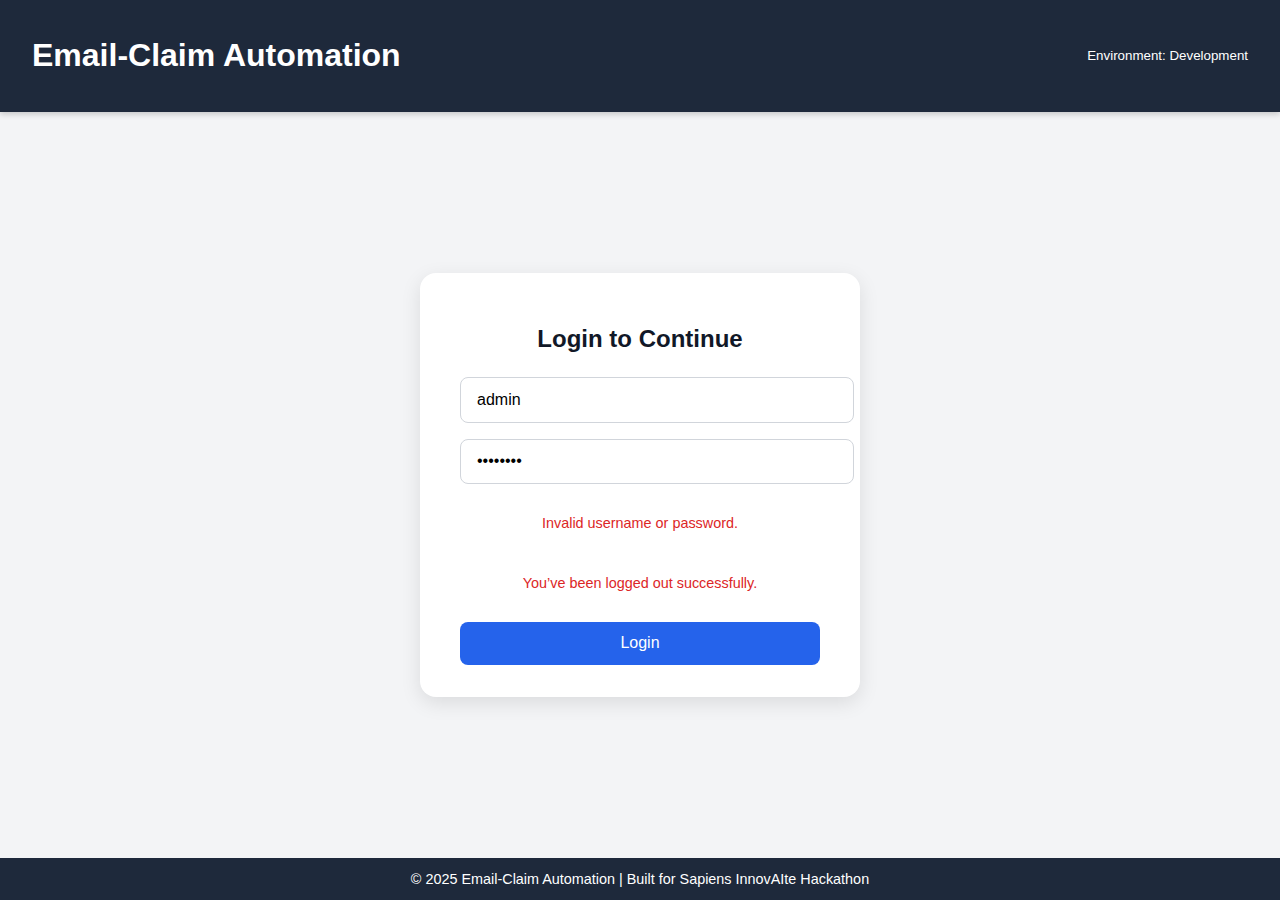
<file: src/main/resources/static/index.html>
<!doctype html>
<html lang="en" xmlns:th="http://www.thymeleaf.org">
<head>
    <meta charset="utf-8" />
    <meta name="viewport" content="width=device-width, initial-scale=1" />
    <title>Email-Claim Automation — Login</title>
    <style>
    :root {
      --primary: #2563eb;
      --primary-dark: #1e40af;
      --gray: #f3f4f6;
      --text: #111827;
    }

    body {
      margin: 0;
      font-family: "Segoe UI", sans-serif;
      background-color: var(--gray);
      color: var(--text);
      display: flex;
      flex-direction: column;
      min-height: 100vh;
    }

    header {
      background: #1e293b;
      color: #fff;
      padding: 1rem 2rem;
      display: flex;
      justify-content: space-between;
      align-items: center;
      box-shadow: 0 2px 6px rgba(0, 0, 0, 0.2);
    }

    main {
      flex: 1;
      display: flex;
      justify-content: center;
      align-items: center;
      padding: 2rem;
    }

    .login-card {
      background: white;
      padding: 2rem 2.5rem;
      border-radius: 1rem;
      box-shadow: 0 6px 20px rgba(0, 0, 0, 0.1);
      width: 360px;
      text-align: center;
    }

    h2 {
      margin-bottom: 1.5rem;
      font-weight: 600;
    }

    form {
      display: flex;
      flex-direction: column;
      gap: 1rem;
    }

    input[type="text"],
    input[type="password"] {
      width: 100%;
      padding: 0.8rem 1rem;
      border-radius: 0.5rem;
      border: 1px solid #d1d5db;
      font-size: 1rem;
      outline: none;
      transition: border-color 0.2s ease;
    }

    input[type="text"]:focus,
    input[type="password"]:focus {
      border-color: var(--primary);
      box-shadow: 0 0 0 2px rgba(37, 99, 235, 0.2);
    }

    button {
      background: var(--primary);
      color: white;
      padding: 0.8rem 1.5rem;
      border: none;
      border-radius: 0.5rem;
      font-size: 1rem;
      cursor: pointer;
      transition: background 0.2s ease;
      font-weight: 500;
    }

    button:hover {
      background: var(--primary-dark);
    }

    .error {
      color: #dc2626;
      font-size: 0.9rem;
    }

    footer {
      background: #1e293b;
      color: #fff;
      text-align: center;
      padding: 0.8rem;
      font-size: 0.9rem;
    }
  </style>
</head>
<body>
<header>
    <h1>Email-Claim Automation</h1>
    <small>Environment: Development</small>
</header>

<main>
    <div class="login-card">
        <h2>Login to Continue</h2>

        <!-- Spring Security login form -->
        <form th:action="@{/login}" method="post">
            <input type="text" name="username"  value="admin" placeholder="Username" required />
            <input type="password" name="password" value="admin123" placeholder="Password" required />

            <!-- Spring Security automatically exposes this on failed login -->
            <p class="error" th:if="${param.error}">Invalid username or password.</p>
            <p class="error" th:if="${param.logout}">You’ve been logged out successfully.</p>

            <button type="submit">Login</button>
        </form>
    </div>
</main>

<footer>
    © 2025 Email-Claim Automation | Built for Sapiens InnovAIte Hackathon
</footer>
</body>
</html>
</file>
